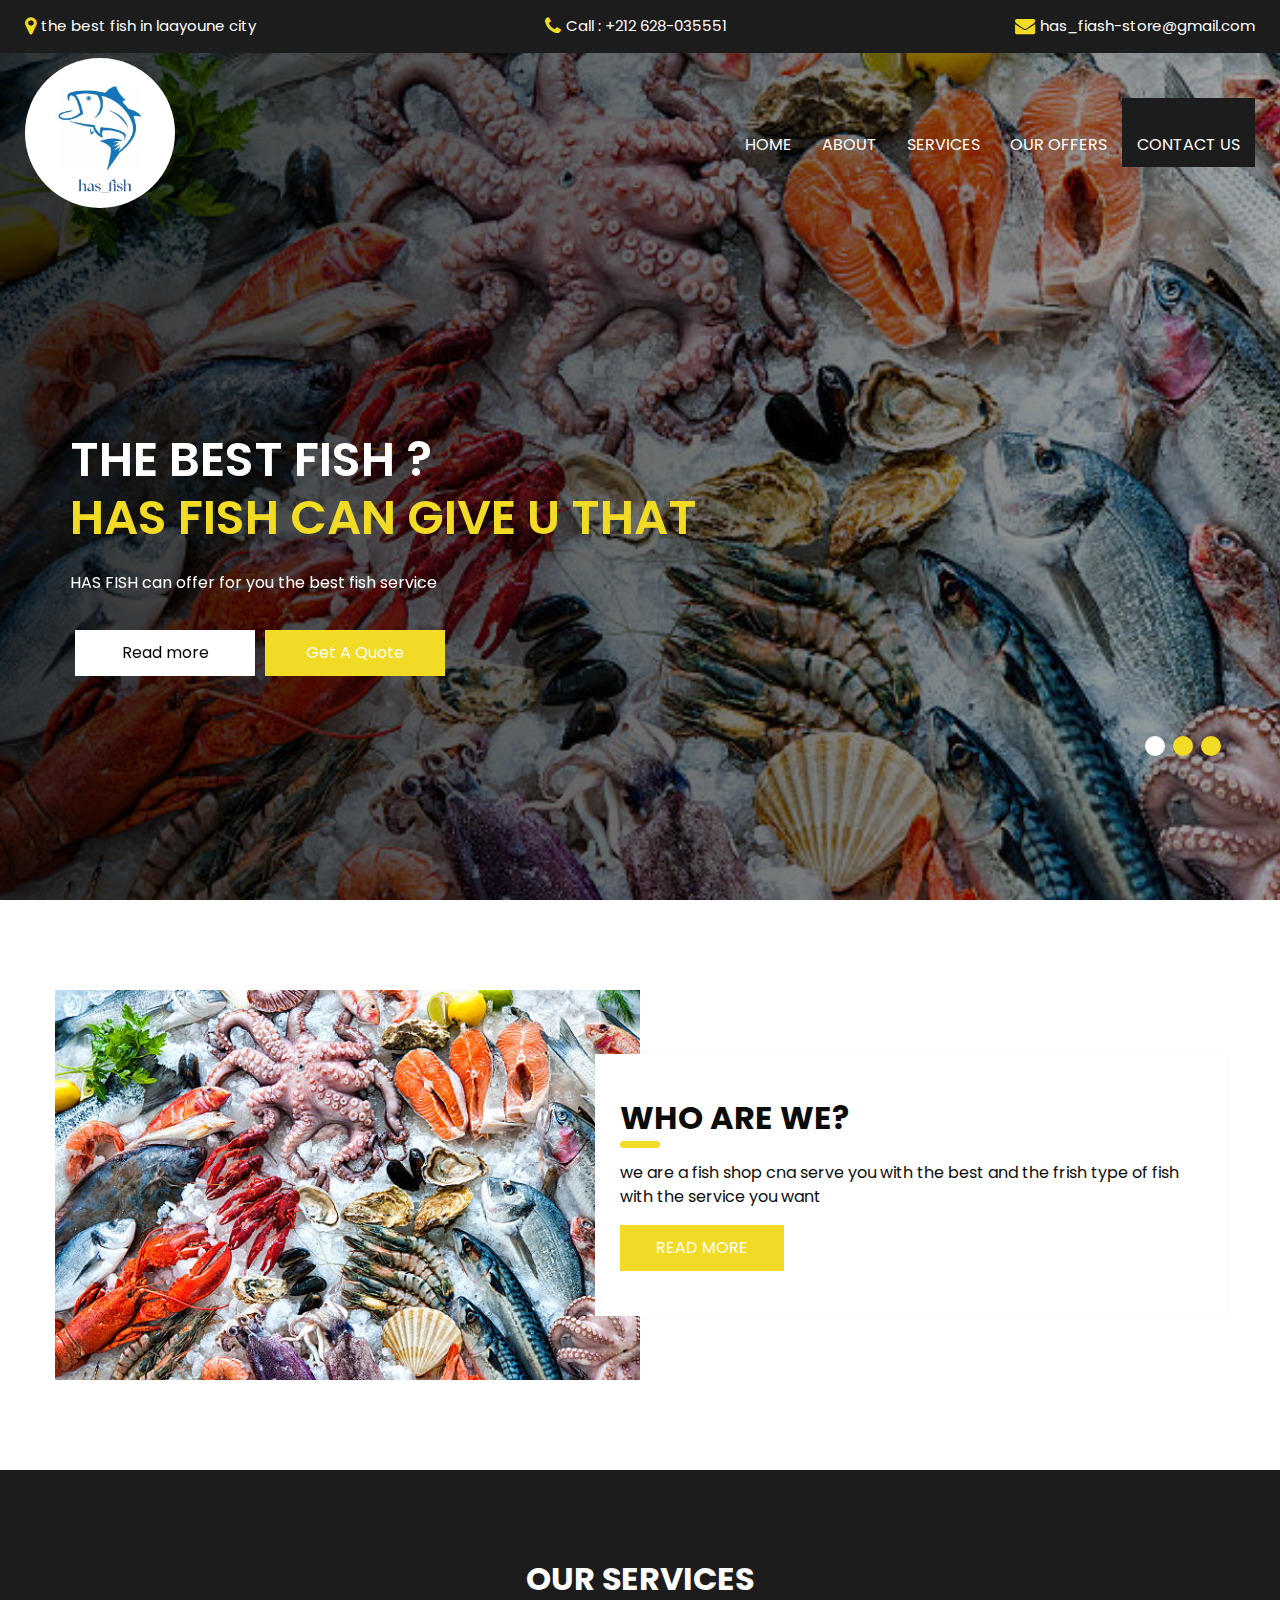
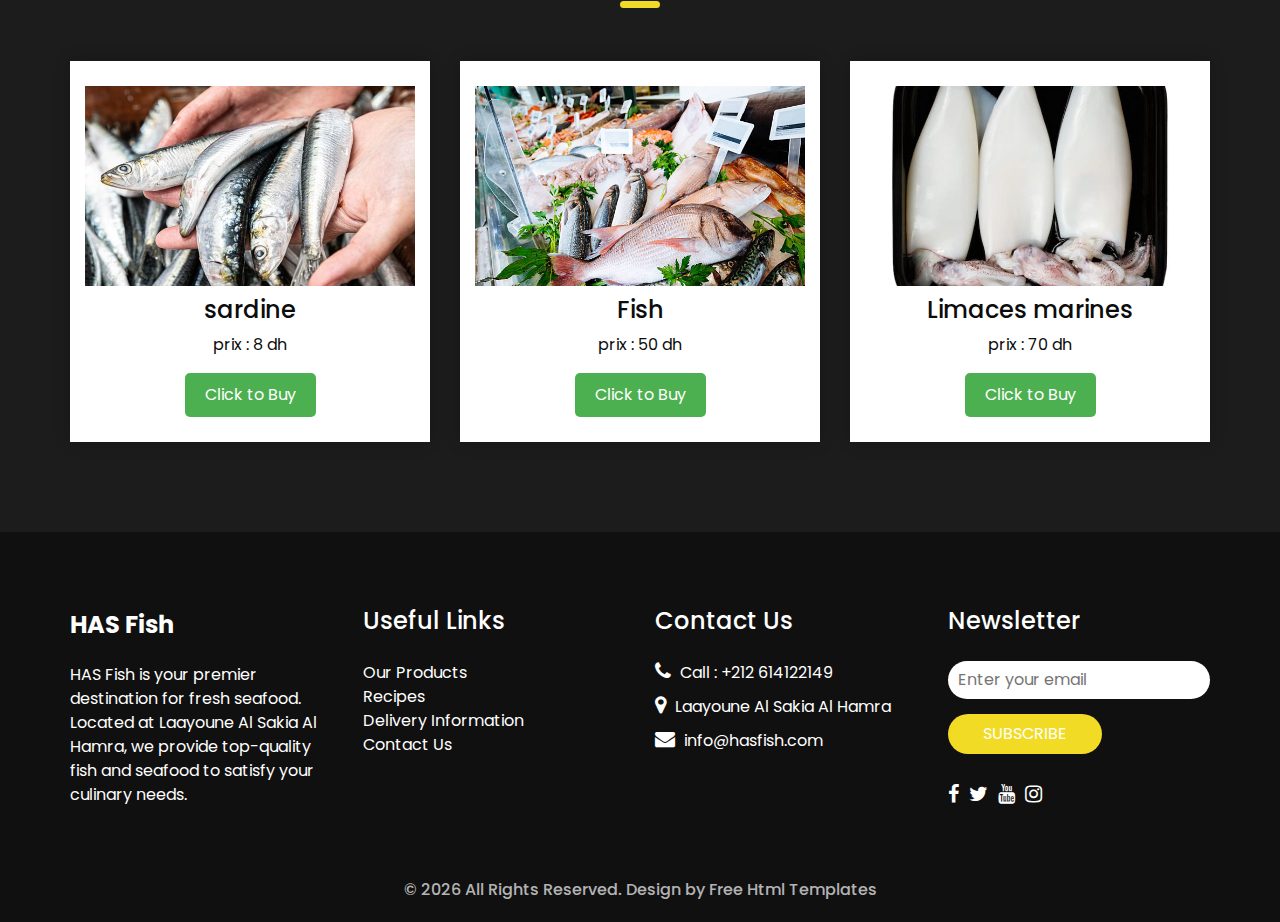
<file: index.html>
<!DOCTYPE html>
<html>

<head>
  <!-- Basic -->
  <meta charset="utf-8" />
  <meta http-equiv="X-UA-Compatible" content="IE=edge" />
  <!-- Mobile Metas -->
  <meta name="viewport" content="width=device-width, initial-scale=1, shrink-to-fit=no" />
  <!-- Site Metas -->
  <meta name="keywords" content="" />
  <meta name="description" content="" />
  <meta name="author" content="" />
  <link rel="shortcut icon" href="images/favicon.png" type="image/x-icon">

  <title>Guarder</title>

  <!-- bootstrap core css -->
  <link rel="stylesheet" type="text/css" href="css/bootstrap.css" />

  <!-- fonts style -->
  <link href="https://fonts.googleapis.com/css?family=Open+Sans:400,700|Poppins:400,600,700&display=swap" rel="stylesheet" />

  <!-- Custom styles for this template -->
  <link href="css/style.css" rel="stylesheet" />
  <style>
    /* Style for the circular logo */
    
    #container1 img {
      max-width: 100%; /* Set the maximum width to ensure it fits within the container */
      max-height: 100%; /* Set the maximum height to ensure it fits within the container */
    }

    #container1 .product {
      text-align: center;
      width: 100%;
      height: 100%;
    }

    #container1 .description {
      margin-top: 10px;
    }

    #container1 button {
      background-color: #4CAF50;
      color: white;
      padding: 10px 20px;
      border: none;
      border-radius: 5px;
      cursor: pointer;
    }

    .logo {
      display: inline-block;
      width: 150px; /* Adjust size as needed */
      height: 150px; /* Adjust size as needed */
      border-radius: 50%;
      overflow: hidden;
    }

    /* Style for the image within the circular logo */
    .logo img {
      width: 100%;
      height: 100%;
      object-fit: cover;
    }

    /* Style for the images in the service section */
    .service_section .box img {
      width: 100%;
      height: 200px; /* Fixed height for the images */
      object-fit: cover; /* Ensures the image covers the area without stretching */
    }
  </style>
  <!-- responsive style -->
  <link href="css/responsive.css" rel="stylesheet" />
</head>

<body>
  <div class="hero_area">
    <!-- header section strats -->
    <div class="hero_bg_box">
      <div class="img-box">
        <img src="images/FISH.jpg" alt="">
      </div>
    </div>

    <header class="header_section">
      <div class="header_top">
        <div class="container-fluid">
          <div class="contact_link-container">
            <a href="" class="contact_link1">
              <i class="fa fa-map-marker" aria-hidden="true"></i>
              <span>
                the best fish in laayoune city
              </span>
            </a>
            <a href="" class="contact_link2">
              <i class="fa fa-phone" aria-hidden="true"></i>
              <span>
                Call : +212 628-035551
              </span>
            </a>
            <a href="" class="contact_link3">
              <i class="fa fa-envelope" aria-hidden="true"></i>
              <span>
                has_fiash-store@gmail.com
              </span>
            </a>
          </div>
        </div>
      </div>
      <div class="header_bottom">
        <div class="container-fluid">
          <nav class="navbar navbar-expand-lg custom_nav-container">
            <a class="navbar-brand" href="index.html">
              <span class="logo">
                <!-- Replace 'logo.png' with your logo image -->
                <img src="images/logo1.jpg" alt="Logo">
              </span>
            </a>
            <button class="navbar-toggler" type="button" data-toggle="collapse" data-target="#navbarSupportedContent" aria-controls="navbarSupportedContent" aria-expanded="false" aria-label="Toggle navigation">
              <span class=""></span>
            </button>

            <div class="collapse navbar-collapse ml-auto" id="navbarSupportedContent">
              <ul class="navbar-nav  ">
                <li class="nav-item ">
                  <a class="nav-link" href="index.html">Home <span class="sr-only">(current)</span></a>
                </li>
                <li class="nav-item">
                  <a class="nav-link" href="about.html"> About</a>
                </li>
                <li class="nav-item">
                  <a class="nav-link" href="service.html"> Services </a>
                </li>
                <li class="nav-item">
                  <a class="nav-link" href="guard.html"> our offers </a>
                </li>
                <li class="nav-item active">
                  <a class="nav-link" href="contact.html">Contact us</a>
                </li>
              </ul>
            </div>
          </nav>
        </div>
      </div>
    </header>
    <!-- end header section -->
    <!-- slider section -->
    <section class=" slider_section ">
      <div id="carouselExampleIndicators" class="carousel slide" data-ride="carousel">
        <div class="carousel-inner">
          <div class="carousel-item active">
            <div class="container">
              <div class="row">
                <div class="col-md-7">
                  <div class="detail-box">
                    <h1>
                     the best fish ? <br>
                      <span>
                       HAS FISH CAN GIVE U THAT 
                      </span>
                    </h1>
                    <p>
                      HAS FISH can offer for you the best fish service
                    </p>
                    <div class="btn-box">
                      <a href="" class="btn-1"> Read more </a>
                      <a href="" class="btn-2">Get A Quote</a>
                    </div>
                  </div>
                </div>
              </div>
            </div>
          </div>
          <div class="carousel-item ">
            <div class="container">
              <div class="row">
                <div class="col-md-7">
                  <div class="detail-box">
                    <h1>
                      why  <br>
                      <span>
                        has fish?
                      </span>
                    </h1>
                    <p>
                           the only fish shop can serve you with so many Services
                    </p>
                    <div class="btn-box">
                      <a href="" class="btn-1"> Read more </a>
                      <a href="" class="btn-2">Get A Quote</a>
                    </div>
                  </div>
                </div>
              </div>
            </div>
          </div>
          <div class="carousel-item ">
            <div class="container">
              <div class="row">
                <div class="col-md-7">
                  <div class="detail-box">
                    <h1>
                     HAS FISH <br>
                      <span>
                       THE BEST FISH SHOP IN laayoune
                      </span>
                    </h1>
                    <p>
                      Your Satisfaction Our first goal
                    <div class="btn-box">
                      <a href="" class="btn-1"> Read more </a>
                      <a href="" class="btn-2">Get A Quote</a>
                    </div>
                  </div>
                </div>
              </div>
            </div>
          </div>
        </div>
        <div class="container idicator_container">
          <ol class="carousel-indicators">
            <li data-target="#carouselExampleIndicators" data-slide-to="0" class="active"></li>
            <li data-target="#carouselExampleIndicators" data-slide-to="1"></li>
            <li data-target="#carouselExampleIndicators" data-slide-to="2"></li>
          </ol>
        </div>
      </div>
    </section>
    <!-- end slider section -->
  </div>

  <!-- about section -->

  <section class="about_section layout_padding">
    <div class="container">
      <div class="row">
        <div class="col-md-6 px-0">
          <div class="img_container">
            <div class="img-box">
              <img src="images/FISH.jpg" alt="" />
            </div>
          </div>
        </div>
        <div class="col-md-6 px-0">
          <div class="detail-box">
            <div class="heading_container ">
              <h2>
                Who Are We?
              </h2>
            </div>
            <p>
              we are a fish shop cna serve you with the best and the frish type of fish with the service you want 
            </p>
            <div class="btn-box">
              <a href="">
                Read More
              </a>
            </div>
          </div>
        </div>
      </div>
    </div>
  </section>

  <!-- end about section -->

  <!-- service section -->

  <section id="container1" class="service_section layout_padding">
    <div class="container">
      <div class="heading_container heading_center">
        <h2>
          Our Services
        </h2>
      </div>
      <div class="row">
        <div class="col-md-4">
          <div class="box ">
            <img src="images/srd.jpg" alt="">
            <h4 class="description">
              sardine 
            </h4>
            <p>prix : 8 dh  </p>
            <button onclick="window.location.href='https://hasfish.carrd.co/';">Click to Buy</button>
          </div>
        </div>
        <div class="col-md-4">
          <div class="box ">
            <img src="images/fish chrgho.jpg" alt="">
            <h4 class="description">
             Fish 
            </h4>
            <p>prix : 50 dh  </p>
            <button onclick="window.location.href='https://hasfishnormal.carrd.co/';">Click to Buy</button>
          </div>
        </div>
        <div class="col-md-4">
          <div class="box ">
            <img src="images/calamari.jpg" alt="">
            <h4 class="description">
              Limaces marines
            </h4>
            <p>prix : 70 dh  </p>
            <button onclick="window.location.href='https://squidhqs.carrd.co/';">Click to Buy</button>
          </div>
        </div>
      </div>
    </div>
  </section>


  <!-- end service section -->


  <!-- client section -->
  <!-- <section class="client_section layout_padding">
    <div class="container">
      <div class="heading_container heading_center">
        <h2>
          What Our Clients Say
        </h2>
      </div>
      <div id="carouselExample2Indicators" class="carousel slide" data-ride="carousel">
        <div class="carousel-inner">
          <div class="carousel-item active">
            <div class="row layout_padding2">
              <div class="col-md-6">
                <div class="client_box">
                  <div class="client_id-box">
                    <div class="client_img-box">
                      <img src="images/pavan-gupta-_HXYrXoJzq8-unsplash.jpg" alt="">
                    </div>
                    <h4>
                      pavan gupta
                    </h4>
                  </div>
                  <div class="client_detail">
                    <p>
                      Great service, fresh fish, and friendly staff. Will definitely return!
                    </p>
                    <p class="custom_quote">
                      <i class="fa fa-quote-left" aria-hidden="true"></i>
                    </p>
                  </div>
                </div>
              </div>
              <div class="col-md-6">
                <div class="client_box">
                  <div class="client_id-box">
                    <div class="client_img-box">
                      <img src="images/edgar-castrejon-1SPu0KT-Ejg-unsplash.jpg" alt="">
                    </div>
                    <h4>
                      Edgar Castrejon
                    </h4>
                  </div>
                  <div class="client_detail">
                    <p>
                      The best fish shop in town. Quality is top-notch and the variety is amazing.
                    </p>
                    <p class="custom_quote">
                      <i class="fa fa-quote-left" aria-hidden="true"></i>
                    </p>
                  </div>
                </div>
              </div>
            </div>
          </div>
          <div class="carousel-item">
            <div class="row layout_padding2">
              <div class="col-md-6">
                <div class="client_box">
                  <div class="client_id-box">
                    <div class="client_img-box">
                      <img src="images/kevin-mccutcheon-2TLREZi7BUg-unsplash.jpg" alt="">
                    </div>
                    <h4>
                      Kevin McCutcheon
                    </h4>
                  </div>
                  <div class="client_detail">
                    <p>
                      Fantastic service and the fish is always fresh. Highly recommended!
                    </p>
                    <p class="custom_quote">
                      <i class="fa fa-quote-left" aria-hidden="true"></i>
                    </p>
                  </div>
                </div>
              </div>
              <div class="col-md-6">
                <div class="client_box">
                  <div class="client_id-box">
                    <div class="client_img-box">
                      <img src="images/alexander-andrews-fsH1KjbdjE8-unsplash.jpg" alt="">
                    </div>
                    <h4>
                      Alexander Andrews
                    </h4>
                  </div>
                  <div class="client_detail">
                    <p>
                      Best fish I've ever had! The staff is very knowledgeable and helpful.
                    </p>
                    <p class="custom_quote">
                      <i class="fa fa-quote-left" aria-hidden="true"></i>
                    </p>
                  </div>
                </div>
              </div>
            </div>
          </div>
        </div>
        <div class="container">
          <ol class="carousel-indicators">
            <li data-target="#carouselExample2Indicators" data-slide-to="0" class="active"></li>
            <li data-target="#carouselExample2Indicators" data-slide-to="1"></li>
          </ol>
        </div>
      </div>
    </div>
  </section> -->

  <!-- end client section -->

  <!-- info section -->
  <section class="info_section ">
    <div class="container">
      <div class="row">
        <div class="col-md-3">
          <div class="info_logo">
            <a class="navbar-brand" href="index.html">
              <span>
                HAS Fish
              </span>
            </a>
            <p>
              HAS Fish is your premier destination for fresh seafood. Located at Laayoune Al Sakia Al Hamra, we provide top-quality fish and seafood to satisfy your culinary needs.
            </p>
          </div>
        </div>
        <div class="col-md-3">
          <div class="info_links">
            <h5>
              Useful Links
            </h5>
            <ul>
              <li>
                <a href="#">
                  Our Products
                </a>
              </li>
              <li>
                <a href="#">
                  Recipes
                </a>
              </li>
              <li>
                <a href="#">
                  Delivery Information
                </a>
              </li>
              <li>
                <a href="#">
                  Contact Us
                </a>
              </li>
            </ul>
          </div>
        </div>
        <div class="col-md-3">
          <div class="info_info">
            <h5>
              Contact Us
            </h5>
          </div>
          <div class="info_contact">
            <a href="tel:+212614122149" class="">
              <i class="fa fa-phone" aria-hidden="true"></i>
              <span>
                Call : +212 614122149
              </span>
            </a>
            <a href="#" class="">
              <i class="fa fa-map-marker" aria-hidden="true"></i>
              <span>
                Laayoune Al Sakia Al Hamra
              </span>
            </a>
            <a href="#" class="">
              <i class="fa fa-envelope" aria-hidden="true"></i>
              <span>
                info@hasfish.com
              </span>
            </a>
          </div>
        </div>
        <div class="col-md-3">
          <div class="info_form ">
            <h5>
              Newsletter
            </h5>
            <form action="#">
              <input type="email" placeholder="Enter your email">
              <button>
                Subscribe
              </button>
            </form>
            <div class="social_box">
              <a href="#">
                <i class="fa fa-facebook" aria-hidden="true"></i>
              </a>
              <a href="#">
                <i class="fa fa-twitter" aria-hidden="true"></i>
              </a>
              <a href="#">
                <i class="fa fa-youtube" aria-hidden="true"></i>
              </a>
              <a href="#">
                <i class="fa fa-instagram" aria-hidden="true"></i>
              </a>
            </div>
          </div>
        </div>
      </div>
    </div>
  </section>


  <!-- end info_section -->

  <!-- footer section -->
  <footer class="container-fluid footer_section">
    <p>
      &copy; <span id="currentYear"></span> All Rights Reserved. Design by
      <a href="https://html.design/">Free Html Templates</a>
    </p>
  </footer>
  <!-- footer section -->

  <script src="js/jquery-3.4.1.min.js"></script>
  <script src="js/bootstrap.js"></script>
  <script src="js/custom.js"></script>

  <script>
    function openNav() {
      document.getElementById("myNav").style.width = "100%";
    }

    function closeNav() {
      document.getElementById("myNav").style.width = "0%";
    }
  </script>
</body>

</html>
</file>
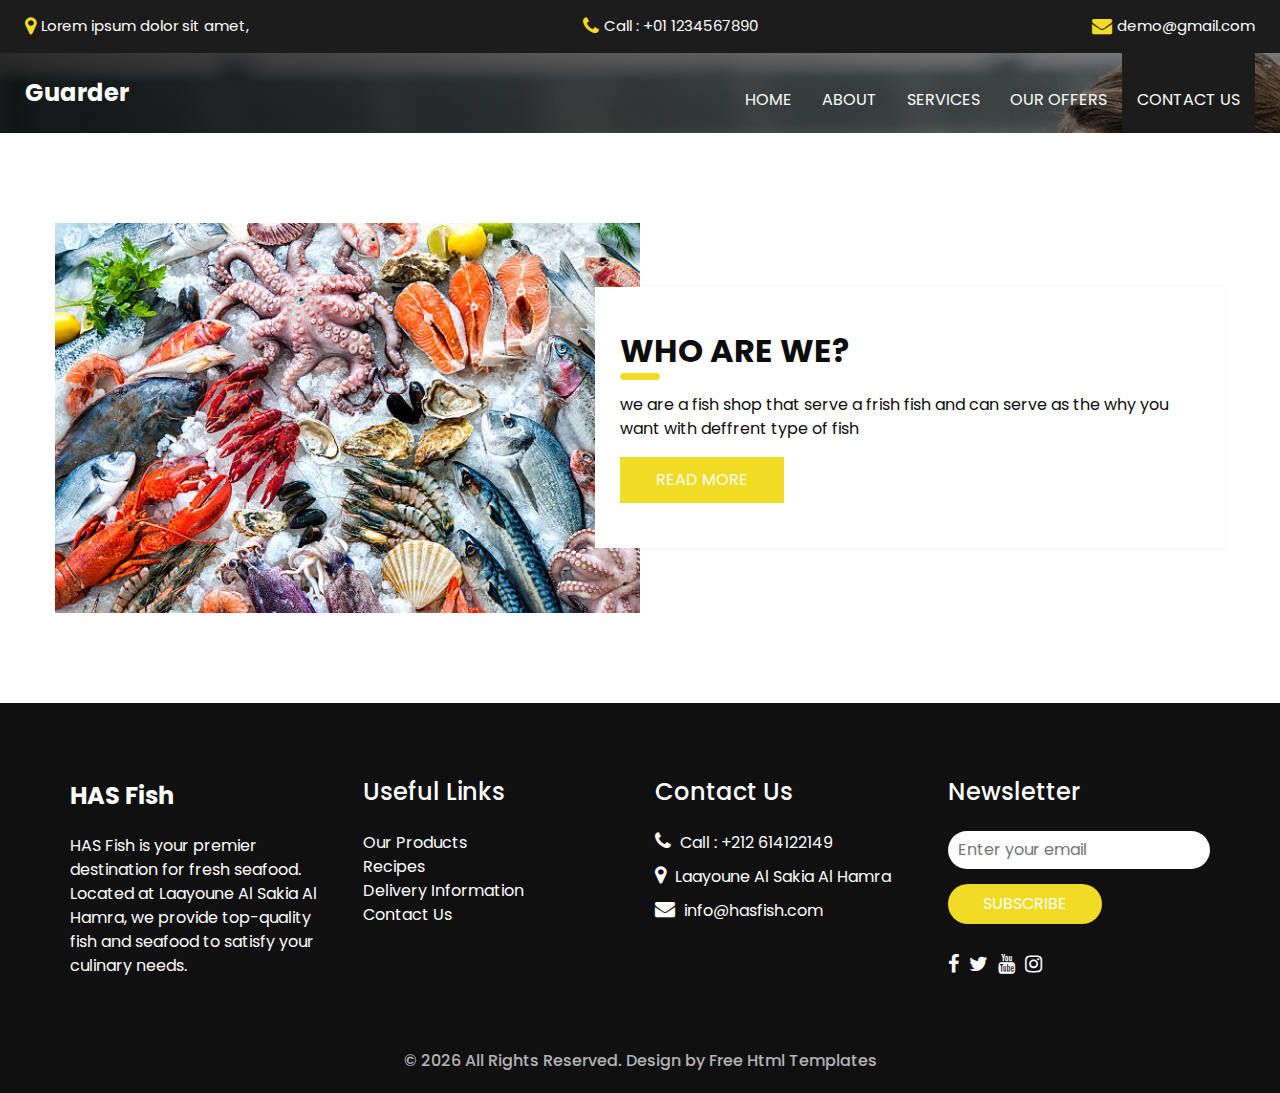
<file: about.html>
<!DOCTYPE html>
<html>

<head>
  <!-- Basic -->
  <meta charset="utf-8" />
  <meta http-equiv="X-UA-Compatible" content="IE=edge" />
  <!-- Mobile Metas -->
  <meta name="viewport" content="width=device-width, initial-scale=1, shrink-to-fit=no" />
  <!-- Site Metas -->
  <meta name="keywords" content="" />
  <meta name="description" content="" />
  <meta name="author" content="" />
  <link rel="shortcut icon" href="images/favicon.png" type="image/x-icon">

  <title>Guarder</title>

  <!-- bootstrap core css -->
  <link rel="stylesheet" type="text/css" href="css/bootstrap.css" />

  <!-- fonts style -->
  <link href="https://fonts.googleapis.com/css?family=Open+Sans:400,700|Poppins:400,600,700&display=swap" rel="stylesheet" />

  <!-- Custom styles for this template -->
  <link href="css/style.css" rel="stylesheet" />
  <!-- responsive style -->
  <link href="css/responsive.css" rel="stylesheet" />
</head>

<body class="sub_page">
  <div class="hero_area">
    <!-- header section strats -->
    <div class="hero_bg_box">
      <div class="img-box">
        <img src="images/hero-bg.jpg" alt="">
      </div>
    </div>

    <header class="header_section">
      <div class="header_top">
        <div class="container-fluid">
          <div class="contact_link-container">
            <a href="" class="contact_link1">
              <i class="fa fa-map-marker" aria-hidden="true"></i>
              <span>
                Lorem ipsum dolor sit amet,
              </span>
            </a>
            <a href="" class="contact_link2">
              <i class="fa fa-phone" aria-hidden="true"></i>
              <span>
                Call : +01 1234567890
              </span>
            </a>
            <a href="" class="contact_link3">
              <i class="fa fa-envelope" aria-hidden="true"></i>
              <span>
                demo@gmail.com
              </span>
            </a>
          </div>
        </div>
      </div>
      <div class="header_bottom">
        <div class="container-fluid">
          <nav class="navbar navbar-expand-lg custom_nav-container">
            <a class="navbar-brand" href="index.html">
              <span>
                Guarder
              </span>
            </a>
            <button class="navbar-toggler" type="button" data-toggle="collapse" data-target="#navbarSupportedContent" aria-controls="navbarSupportedContent" aria-expanded="false" aria-label="Toggle navigation">
              <span class=""></span>
            </button>

            <div class="collapse navbar-collapse ml-auto" id="navbarSupportedContent">
              <ul class="navbar-nav  ">
                <li class="nav-item ">
                  <a class="nav-link" href="index.html">Home <span class="sr-only">(current)</span></a>
                </li>
                <li class="nav-item">
                  <a class="nav-link" href="about.html"> About</a>
                </li>
                <li class="nav-item">
                  <a class="nav-link" href="service.html"> Services </a>
                </li>
                <li class="nav-item">
                  <a class="nav-link" href="guard.html"> our offers </a>
                </li>
                <li class="nav-item active">
                  <a class="nav-link" href="contact.html">Contact us</a>
                </li>
              </ul>
            </div>
          </nav>
        </div>
      </div>
    </header>
    <!-- end header section -->
  </div>

  <!-- about section -->

  <section class="about_section layout_padding">
    <div class="container">
      <div class="row">
        <div class="col-md-6 px-0">
          <div class="img_container">
            <div class="img-box">
              <img src="images/FISH.jpg" alt="" />
            </div>
          </div>
        </div>
        <div class="col-md-6 px-0">
          <div class="detail-box">
            <div class="heading_container ">
              <h2>
                Who Are We?
              </h2>
            </div>
            <p>
           we are a fish shop that serve a frish fish and can serve as the why you  want with deffrent type of fish 
            </p>
            <div class="btn-box">
              <a href="">
                Read More
              </a>
            </div>
          </div>
        </div>
      </div>
    </div>
  </section>

  <!-- end about section -->

  <!-- info section -->
  <section class="info_section ">
    <div class="container">
      <div class="row">
        <div class="col-md-3">
          <div class="info_logo">
            <a class="navbar-brand" href="index.html">
              <span>
                HAS Fish
              </span>
            </a>
            <p>
              HAS Fish is your premier destination for fresh seafood. Located at Laayoune Al Sakia Al Hamra, we provide top-quality fish and seafood to satisfy your culinary needs.
            </p>
          </div>
        </div>
        <div class="col-md-3">
          <div class="info_links">
            <h5>
              Useful Links
            </h5>
            <ul>
              <li>
                <a href="#">
                  Our Products
                </a>
              </li>
              <li>
                <a href="#">
                  Recipes
                </a>
              </li>
              <li>
                <a href="#">
                  Delivery Information
                </a>
              </li>
              <li>
                <a href="#">
                  Contact Us
                </a>
              </li>
            </ul>
          </div>
        </div>
        <div class="col-md-3">
          <div class="info_info">
            <h5>
              Contact Us
            </h5>
          </div>
          <div class="info_contact">
            <a href="tel:+212614122149" class="">
              <i class="fa fa-phone" aria-hidden="true"></i>
              <span>
                Call : +212 614122149
              </span>
            </a>
            <a href="#" class="">
              <i class="fa fa-map-marker" aria-hidden="true"></i>
              <span>
                Laayoune Al Sakia Al Hamra
              </span>
            </a>
            <a href="#" class="">
              <i class="fa fa-envelope" aria-hidden="true"></i>
              <span>
                info@hasfish.com
              </span>
            </a>
          </div>
        </div>
        <div class="col-md-3">
          <div class="info_form ">
            <h5>
              Newsletter
            </h5>
            <form action="#">
              <input type="email" placeholder="Enter your email">
              <button>
                Subscribe
              </button>
            </form>
            <div class="social_box">
              <a href="#">
                <i class="fa fa-facebook" aria-hidden="true"></i>
              </a>
              <a href="#">
                <i class="fa fa-twitter" aria-hidden="true"></i>
              </a>
              <a href="#">
                <i class="fa fa-youtube" aria-hidden="true"></i>
              </a>
              <a href="#">
                <i class="fa fa-instagram" aria-hidden="true"></i>
              </a>
            </div>
          </div>
        </div>
      </div>
    </div>
  </section>


  <!-- end info_section -->




  <!-- footer section -->
  <footer class="container-fluid footer_section">
    <p>
      &copy; <span id="currentYear"></span> All Rights Reserved. Design by
      <a href="https://html.design/">Free Html Templates</a>
    </p>
  </footer>
  <!-- footer section -->

  <script src="js/jquery-3.4.1.min.js"></script>
  <script src="js/bootstrap.js"></script>
  <script src="js/custom.js"></script>
</body>

</html>
</file>
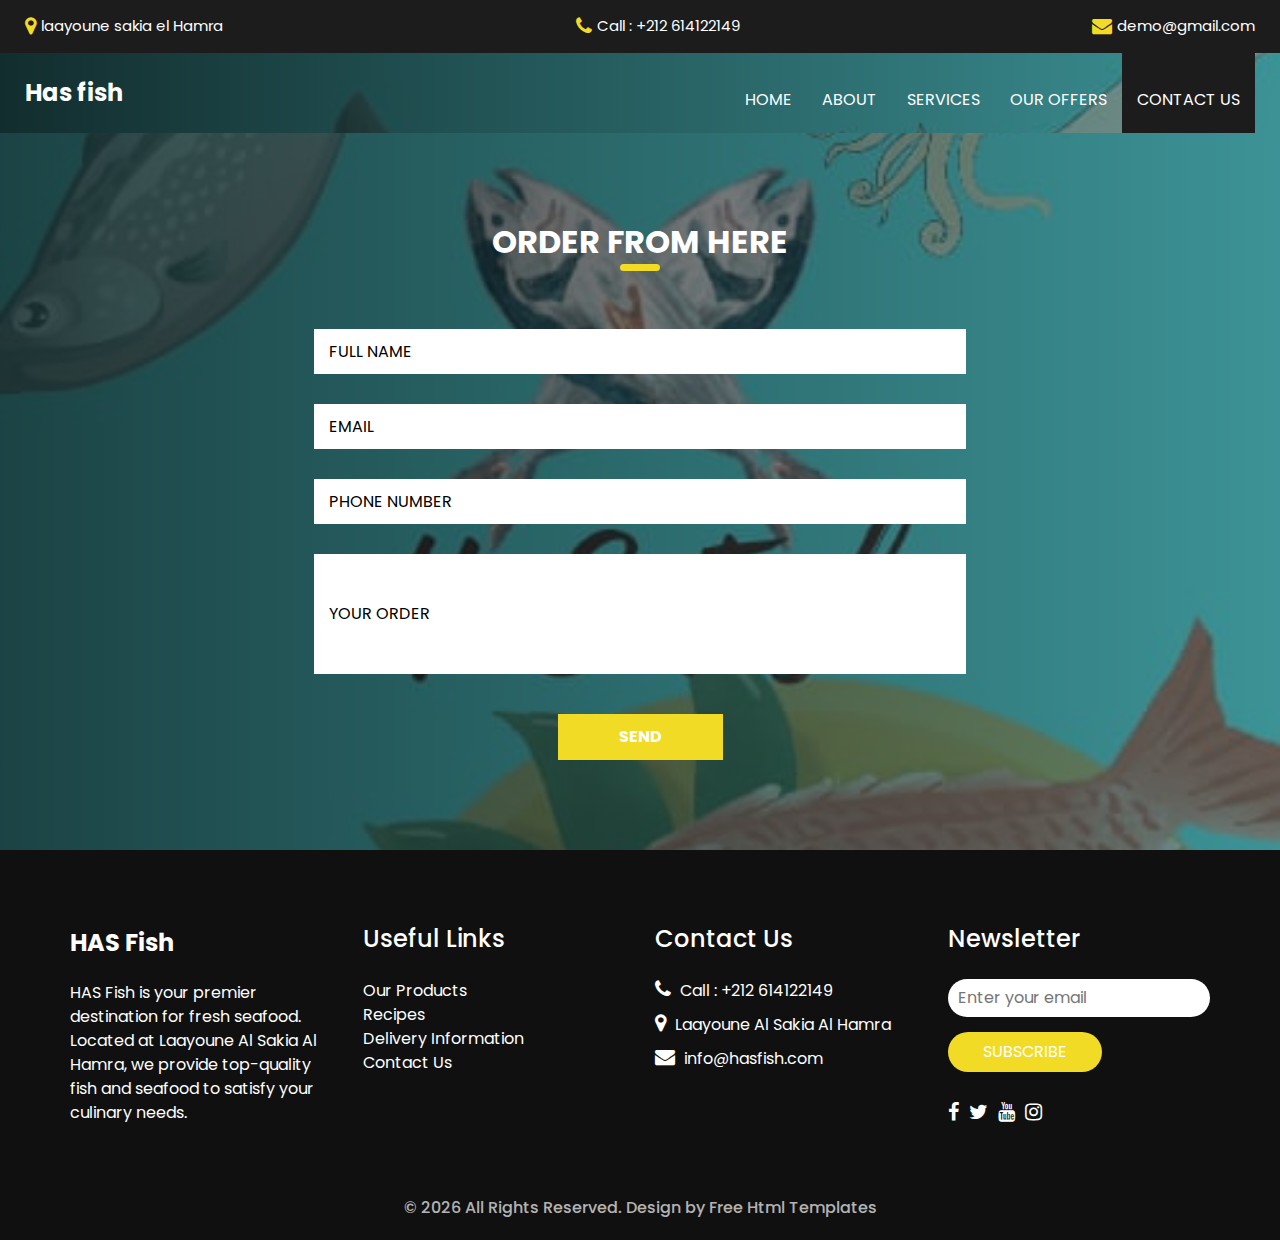
<file: contact.html>
<!DOCTYPE html>
<html>

<head>
  <!-- Basic -->
  <meta charset="utf-8" />
  <meta http-equiv="X-UA-Compatible" content="IE=edge" />
  <!-- Mobile Metas -->
  <meta name="viewport" content="width=device-width, initial-scale=1, shrink-to-fit=no" />
  <!-- Site Metas -->
  <meta name="keywords" content="" />
  <meta name="description" content="" />
  <meta name="author" content="" />
  <link rel="shortcut icon" href="images/favicon.png" type="image/x-icon">

  <title>Guarder</title>

  <!-- bootstrap core css -->
  <link rel="stylesheet" type="text/css" href="css/bootstrap.css" />

  <!-- fonts style -->
  <link href="https://fonts.googleapis.com/css?family=Open+Sans:400,700|Poppins:400,600,700&display=swap" rel="stylesheet" />

  <!-- Custom styles for this template -->
  <link href="css/style.css" rel="stylesheet" />
  <!-- responsive style -->
  <link href="css/responsive.css" rel="stylesheet" />
</head>

<body class="sub_page">
  <div class="hero_area">
    <!-- header section strats -->
    <div class="hero_bg_box">
      <div class="img-box">
        <img src="images/hasfish1.jpg" alt="">
      </div>
    </div>

    <header class="header_section">
      <div class="header_top">
        <div class="container-fluid">
          <div class="contact_link-container">
            <a href="" class="contact_link1">
              <i class="fa fa-map-marker" aria-hidden="true"></i>
              <span>
                laayoune sakia el Hamra
              </span>
            </a>
            <a href="" class="contact_link2">
              <i class="fa fa-phone" aria-hidden="true"></i>
              <span>
                Call : +212 614122149
              </span>
            </a>
            <a href="" class="contact_link3">
              <i class="fa fa-envelope" aria-hidden="true"></i>
              <span>
                demo@gmail.com
              </span>
            </a>
          </div>
        </div>
      </div>
      <div class="header_bottom">
        <div class="container-fluid">
          <nav class="navbar navbar-expand-lg custom_nav-container">
            <a class="navbar-brand" href="index.html">
              <span>
              Has fish 
              </span>
            </a>
            <button class="navbar-toggler" type="button" data-toggle="collapse" data-target="#navbarSupportedContent" aria-controls="navbarSupportedContent" aria-expanded="false" aria-label="Toggle navigation">
              <span class=""></span>
            </button>

            <div class="collapse navbar-collapse ml-auto" id="navbarSupportedContent">
              <ul class="navbar-nav  ">
                <li class="nav-item ">
                  <a class="nav-link" href="index.html">Home <span class="sr-only">(current)</span></a>
                </li>
                <li class="nav-item">
                  <a class="nav-link" href="about.html"> About</a>
                </li>
                <li class="nav-item">
                  <a class="nav-link" href="service.html"> Services </a>
                </li>
                <li class="nav-item">
                  <a class="nav-link" href="guard.html"> our offers </a>
                </li>
                <li class="nav-item active">
                  <a class="nav-link" href="contact.html">Contact us</a>
                </li>
              </ul>
            </div>
          </nav>
        </div>
      </div>
    </header>
    <!-- end header section -->
  </div>

  <!-- contact section -->

  <section class="contact_section layout_padding">
    <div class="contact_bg_box">
      <div class="img-box">
        <img src="images/hasfish1.jpg" alt="">
      </div>
    </div>
    <div class="container">
      <div class="heading_container heading_center">
        <h2>
          order from here
        </h2>
      </div>
      <div class="">
        <div class="row">
          <div class="col-md-7 mx-auto">
            <form action="#">
              <div class="contact_form-container">
                <div>
                  <div>
                    <input type="text" placeholder="Full Name" />
                  </div>
                  <div>
                    <input type="email" placeholder="Email " />
                  </div>
                  <div>
                    <input type="text" placeholder="Phone Number" />
                  </div>
                  <div class="">
                    <input type="text" placeholder="your order" class="message_input" />
                  </div>
                  <div class="btn-box ">
                    <button type="submit">
                      Send
                    </button>
                  </div>
                </div>
              </div>
            </form>
          </div>
        </div>
      </div>
    </div>
  </section>

  <!-- end contact section -->

  <!-- info section -->
  <section class="info_section ">
    <div class="container">
      <div class="row">
        <div class="col-md-3">
          <div class="info_logo">
            <a class="navbar-brand" href="index.html">
              <span>
                HAS Fish
              </span>
            </a>
            <p>
              HAS Fish is your premier destination for fresh seafood. Located at Laayoune Al Sakia Al Hamra, we provide top-quality fish and seafood to satisfy your culinary needs.
            </p>
          </div>
        </div>
        <div class="col-md-3">
          <div class="info_links">
            <h5>
              Useful Links
            </h5>
            <ul>
              <li>
                <a href="#">
                  Our Products
                </a>
              </li>
              <li>
                <a href="#">
                  Recipes
                </a>
              </li>
              <li>
                <a href="#">
                  Delivery Information
                </a>
              </li>
              <li>
                <a href="#">
                  Contact Us
                </a>
              </li>
            </ul>
          </div>
        </div>
        <div class="col-md-3">
          <div class="info_info">
            <h5>
              Contact Us
            </h5>
          </div>
          <div class="info_contact">
            <a href="tel:+212614122149" class="">
              <i class="fa fa-phone" aria-hidden="true"></i>
              <span>
                Call : +212 614122149
              </span>
            </a>
            <a href="#" class="">
              <i class="fa fa-map-marker" aria-hidden="true"></i>
              <span>
                Laayoune Al Sakia Al Hamra
              </span>
            </a>
            <a href="#" class="">
              <i class="fa fa-envelope" aria-hidden="true"></i>
              <span>
                info@hasfish.com
              </span>
            </a>
          </div>
        </div>
        <div class="col-md-3">
          <div class="info_form ">
            <h5>
              Newsletter
            </h5>
            <form action="#">
              <input type="email" placeholder="Enter your email">
              <button>
                Subscribe
              </button>
            </form>
            <div class="social_box">
              <a href="#">
                <i class="fa fa-facebook" aria-hidden="true"></i>
              </a>
              <a href="#">
                <i class="fa fa-twitter" aria-hidden="true"></i>
              </a>
              <a href="#">
                <i class="fa fa-youtube" aria-hidden="true"></i>
              </a>
              <a href="#">
                <i class="fa fa-instagram" aria-hidden="true"></i>
              </a>
            </div>
          </div>
        </div>
      </div>
    </div>
  </section>


  <!-- end info_section -->




  <!-- footer section -->
  <footer class="container-fluid footer_section">
    <p>
      &copy; <span id="currentYear"></span> All Rights Reserved. Design by
      <a href="https://html.design/">Free Html Templates</a>
    </p>
  </footer>
  <!-- footer section -->

  <script src="js/jquery-3.4.1.min.js"></script>
  <script src="js/bootstrap.js"></script>
  <script src="js/custom.js"></script>
</body>

</html>
</file>
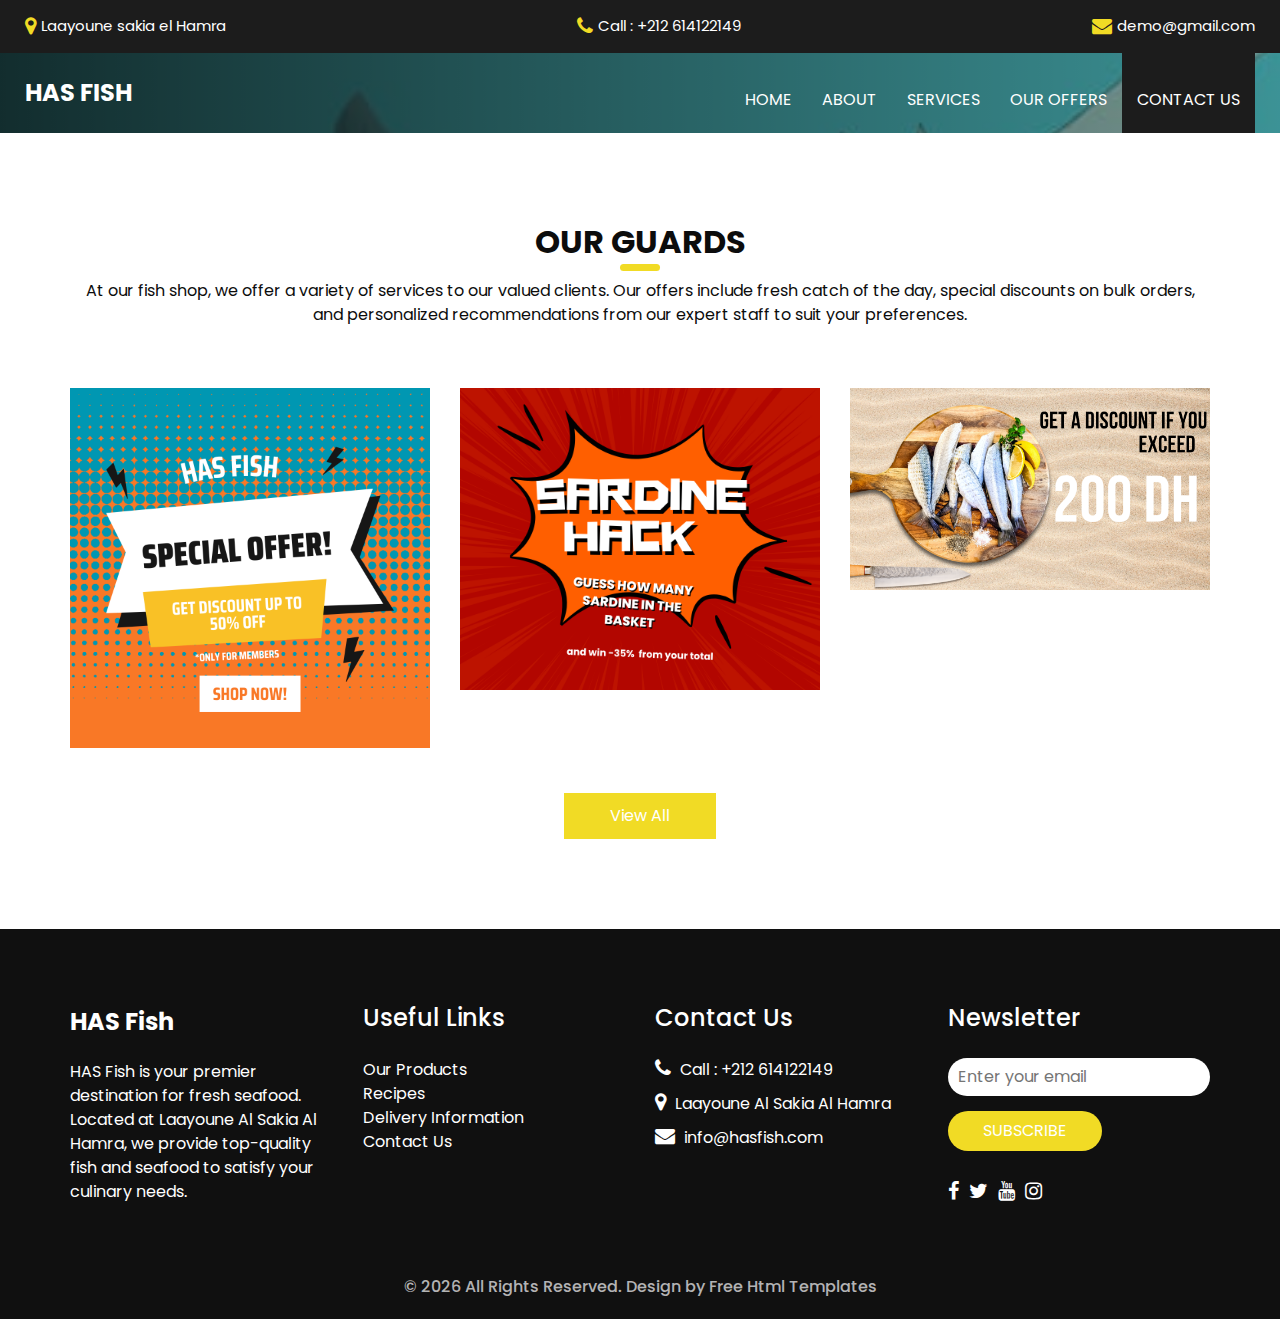
<file: guard.html>
<!DOCTYPE html>
<html>

<head>
  <!-- Basic -->
  <meta charset="utf-8" />
  <meta http-equiv="X-UA-Compatible" content="IE=edge" />
  <!-- Mobile Metas -->
  <meta name="viewport" content="width=device-width, initial-scale=1, shrink-to-fit=no" />
  <!-- Site Metas -->
  <meta name="keywords" content="" />
  <meta name="description" content="" />
  <meta name="author" content="" />
  <link rel="shortcut icon" href="images/favicon.png" type="image/x-icon">

  <title>Guarder</title>

  <!-- bootstrap core css -->
  <link rel="stylesheet" type="text/css" href="css/bootstrap.css" />

  <!-- fonts style -->
  <link href="https://fonts.googleapis.com/css?family=Open+Sans:400,700|Poppins:400,600,700&display=swap" rel="stylesheet" />

  <!-- Custom styles for this template -->
  <link href="css/style.css" rel="stylesheet" />
  <!-- responsive style -->
  <link href="css/responsive.css" rel="stylesheet" />
</head>

<body class="sub_page">
  <div class="hero_area">
    <!-- header section strats -->
    <div class="hero_bg_box">
      <div class="img-box">
        <img src="images/hasfish1.jpg" alt="">
      </div>
    </div>

    <header class="header_section">
      <div class="header_top">
        <div class="container-fluid">
          <div class="contact_link-container">
            <a href="" class="contact_link1">
              <i class="fa fa-map-marker" aria-hidden="true"></i>
              <span>
                Laayoune sakia el Hamra
              </span>
            </a>
            <a href="" class="contact_link2">
              <i class="fa fa-phone" aria-hidden="true"></i>
              <span>
                Call : +212 614122149
              </span>
            </a>
            <a href="" class="contact_link3">
              <i class="fa fa-envelope" aria-hidden="true"></i>
              <span>
                demo@gmail.com
              </span>
            </a>
          </div>
        </div>
      </div>
      <div class="header_bottom">
        <div class="container-fluid">
          <nav class="navbar navbar-expand-lg custom_nav-container">
            <a class="navbar-brand" href="index.html">
              <span>
             HAS FISH 
              </span>
            </a>
            <button class="navbar-toggler" type="button" data-toggle="collapse" data-target="#navbarSupportedContent" aria-controls="navbarSupportedContent" aria-expanded="false" aria-label="Toggle navigation">
              <span class=""></span>
            </button>

            <div class="collapse navbar-collapse ml-auto" id="navbarSupportedContent">
              <ul class="navbar-nav  ">
                <li class="nav-item ">
                  <a class="nav-link" href="index.html">Home <span class="sr-only">(current)</span></a>
                </li>
                <li class="nav-item">
                  <a class="nav-link" href="about.html"> About</a>
                </li>
                <li class="nav-item">
                  <a class="nav-link" href="service.html"> Services </a>
                </li>
                <li class="nav-item">
                  <a class="nav-link" href="guard.html"> our offers </a>
                </li>
                <li class="nav-item active">
                  <a class="nav-link" href="contact.html">Contact us</a>
                </li>
              </ul>
            </div>
          </nav>
        </div>
      </div>
    </header>
    <!-- end header section -->
  </div>

  <!-- team section -->

  <section class="team_section layout_padding">
    <div class="container">
      <div class="heading_container heading_center">
        <h2>
          Our Guards
        </h2>
        <p>
          At our fish shop, we offer a variety of services to our valued clients. Our offers include fresh catch of the day, special discounts on bulk orders, and personalized recommendations from our expert staff to suit your preferences.
        </p>
      </div>
      <div class="row">
        <div class="col-md-4 col-sm-6 mx-auto">
          <div class="box">
            <div class="img-box">
              <img src="images/offer.png" alt="" style="width: 100%;">
            </div>
          </div>
        </div>
        <div class="col-md-4 col-sm-6 mx-auto">
          <div class="box">
            <div class="img-box">
              <img src="images/offer2.png" alt="" style="width: 100%;">
            </div>
          </div>
        </div>
        <div class="col-md-4 col-sm-6 mx-auto">
          <div class="box">
            <div class="img-box">
              <img src="images/offer3.png" alt="" style="width: 100%;">
            </div>
          </div>
        </div>
      </div>
      <div class="btn-box">
        <a href="">
          View All
        </a>
      </div>
    </div>
  </section>

  <!-- end team section -->

  <!-- info section -->
  <section class="info_section ">
    <div class="container">
      <div class="row">
        <div class="col-md-3">
          <div class="info_logo">
            <a class="navbar-brand" href="index.html">
              <span>
                HAS Fish
              </span>
            </a>
            <p>
              HAS Fish is your premier destination for fresh seafood. Located at Laayoune Al Sakia Al Hamra, we provide top-quality fish and seafood to satisfy your culinary needs.
            </p>
          </div>
        </div>
        <div class="col-md-3">
          <div class="info_links">
            <h5>
              Useful Links
            </h5>
            <ul>
              <li>
                <a href="#">
                  Our Products
                </a>
              </li>
              <li>
                <a href="#">
                  Recipes
                </a>
              </li>
              <li>
                <a href="#">
                  Delivery Information
                </a>
              </li>
              <li>
                <a href="#">
                  Contact Us
                </a>
              </li>
            </ul>
          </div>
        </div>
        <div class="col-md-3">
          <div class="info_info">
            <h5>
              Contact Us
            </h5>
          </div>
          <div class="info_contact">
            <a href="tel:+212614122149" class="">
              <i class="fa fa-phone" aria-hidden="true"></i>
              <span>
                Call : +212 614122149
              </span>
            </a>
            <a href="#" class="">
              <i class="fa fa-map-marker" aria-hidden="true"></i>
              <span>
                Laayoune Al Sakia Al Hamra
              </span>
            </a>
            <a href="#" class="">
              <i class="fa fa-envelope" aria-hidden="true"></i>
              <span>
                info@hasfish.com
              </span>
            </a>
          </div>
        </div>
        <div class="col-md-3">
          <div class="info_form ">
            <h5>
              Newsletter
            </h5>
            <form action="#">
              <input type="email" placeholder="Enter your email">
              <button>
                Subscribe
              </button>
            </form>
            <div class="social_box">
              <a href="#">
                <i class="fa fa-facebook" aria-hidden="true"></i>
              </a>
              <a href="#">
                <i class="fa fa-twitter" aria-hidden="true"></i>
              </a>
              <a href="#">
                <i class="fa fa-youtube" aria-hidden="true"></i>
              </a>
              <a href="#">
                <i class="fa fa-instagram" aria-hidden="true"></i>
              </a>
            </div>
          </div>
        </div>
      </div>
    </div>
  </section>


  <!-- end info_section -->

  <!-- footer section -->
  <footer class="container-fluid footer_section">
    <p>
      &copy; <span id="currentYear"></span> All Rights Reserved. Design by
      <a href="https://html.design/">Free Html Templates</a>
    </p>
  </footer>
  <!-- footer section -->

  <script src="js/jquery-3.4.1.min.js"></script>
  <script src="js/bootstrap.js"></script>
  <script src="js/custom.js"></script>
</body>

</html>
</file>
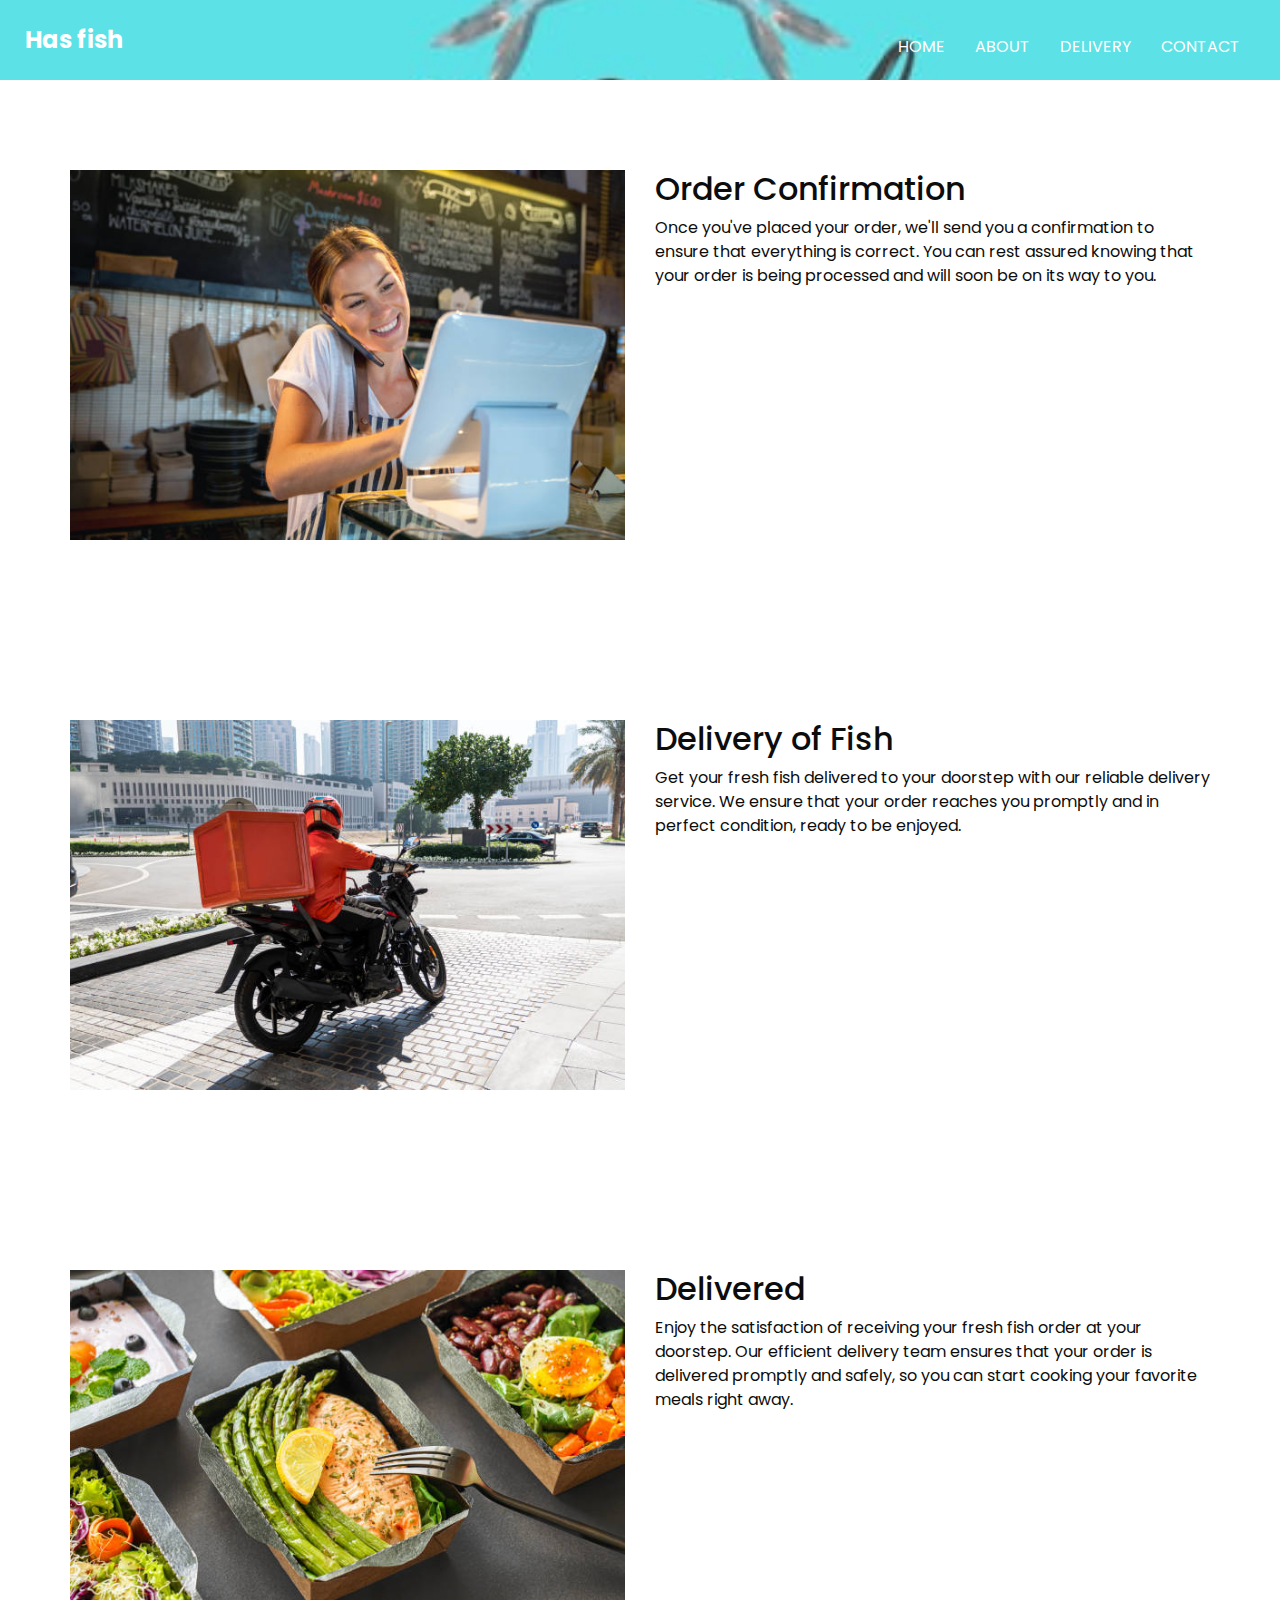
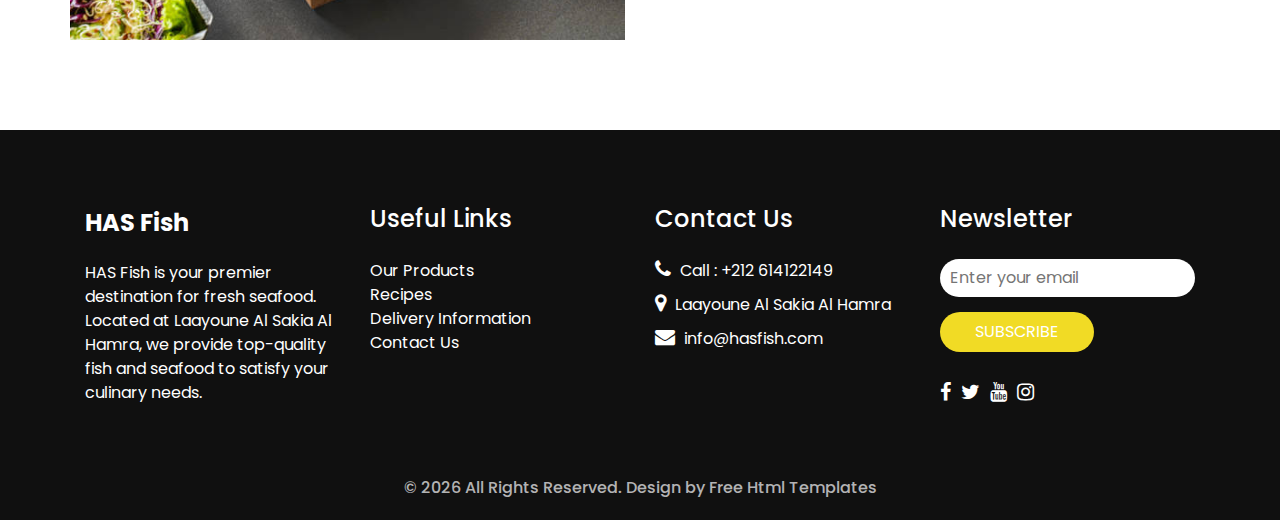
<file: service.html>
<!DOCTYPE html>
<html>

<head>
  <!-- Basic -->
  <meta charset="utf-8" />
  <meta http-equiv="X-UA-Compatible" content="IE=edge" />
  <!-- Mobile Metas -->
  <meta name="viewport" content="width=device-width, initial-scale=1, shrink-to-fit=no" />
  <!-- Site Metas -->
  <meta name="keywords" content="fresh fish, delivery, order confirmation, satisfaction" />
  <meta name="description" content="Guarder - Get your fresh fish delivered to your doorstep with our reliable delivery service. Once you've placed your order, we'll send you a confirmation to ensure that everything is correct. Enjoy the satisfaction of receiving your fresh fish order at your doorstep." />
  <meta name="author" content="" />
  <link rel="shortcut icon" href="images/favicon.png" type="image/x-icon">

  <title>Guarder</title>

  <!-- bootstrap core css -->
  <link rel="stylesheet" type="text/css" href="css/bootstrap.css" />

  <!-- fonts style -->
  <link href="https://fonts.googleapis.com/css?family=Open+Sans:400,700|Poppins:400,600,700&display=swap" rel="stylesheet" />

  <!-- Custom styles for this template -->
  <link href="css/style.css" rel="stylesheet" />
  <!-- responsive style -->

  <style>
  .header_section {
    background-image: url('images/hasfish1.jpg'); /* Replace 'path_to_your_image' with the actual path to your image file */
    background-size: cover;
    background-position: center;
  }
</style>

  </style>
  <link href="css/responsive.css" rel="stylesheet" />
</head>

<body class="sub_page">
  <div class="hero_area">
    <!-- header section starts -->
    <header class="header_section">
      <div class="container-fluid">
        <nav class="navbar navbar-expand-lg custom_nav-container ">
          <a class="navbar-brand" href="index.html">
            <span>
            Has fish
            </span>
          </a>
          <button class="navbar-toggler" type="button" data-toggle="collapse" data-target="#navbarsExample10"
            aria-controls="navbarsExample10" aria-expanded="false" aria-label="Toggle navigation">
            <span class="navbar-toggler-icon">
              <i class="fa fa-bars" aria-hidden="true"></i>
            </span>
          </button>

          <div class="collapse navbar-collapse" id="navbarsExample10">
            <ul class="navbar-nav ml-auto">
              <li class="nav-item">
                <a class="nav-link" href="index.html">Home</a>
              </li>
              <li class="nav-item">
                <a class="nav-link" href="about.html">About</a>
              </li>
              <li class="nav-item">
                <a class="nav-link" href="delivery.html">Delivery</a>
              </li>
              <li class="nav-item">
                <a class="nav-link" href="contact.html">Contact</a>
              </li>
            </ul>
          </div>
        </nav>
      </div>
    </header>
    <!-- header section ends -->
  </div>

  <!-- Three image sections with text --> <section class="confirmation_section layout_padding">
    <div class="container">
      <div class="row">
        <div class="col-md-6">
          <img src="images/take order.jpg" alt="Order Confirmation" class="img-fluid">
        </div>
        <div class="col-md-6">
          <h2>Order Confirmation</h2>
          <p>Once you've placed your order, we'll send you a confirmation to ensure that everything is correct. You can rest assured knowing that your order is being processed and will soon be on its way to you.</p>
        </div>
      </div>
    </div>
  </section>
  <section class="delivery_section layout_padding">
    <div class="container">
      <div class="row">
        <div class="col-md-6">
          <img src="images/livror.jpg" alt="Delivery" class="img-fluid">
        </div>
        <div class="col-md-6">
          <h2>Delivery of Fish</h2>
          <p>Get your fresh fish delivered to your doorstep with our reliable delivery service. We ensure that your order reaches you promptly and in perfect condition, ready to be enjoyed.</p>
        </div>
      </div>
    </div>
  </section>

 

  <section class="delivered_section layout_padding">
    <div class="container">
      <div class="row">
        <div class="col-md-6">
          <img src="images/done.jpg" alt="Delivered" class="img-fluid">
        </div>
        <div class="col-md-6">
          <h2>Delivered</h2>
          <p>Enjoy the satisfaction of receiving your fresh fish order at your doorstep. Our efficient delivery team ensures that your order is delivered promptly and safely, so you can start cooking your favorite meals right away.</p>
        </div>
      </div>
    </div>
  </section>
  <!-- End of three image sections with text -->

  <!-- Your existing info section -->
  <section class="info_section ">
    <div class="container">  <div class="container">
      <div class="row">
        <div class="col-md-3">
          <div class="info_logo">
            <a class="navbar-brand" href="index.html">
              <span>
                HAS Fish
              </span>
            </a>
            <p>
              HAS Fish is your premier destination for fresh seafood. Located at Laayoune Al Sakia Al Hamra, we provide top-quality fish and seafood to satisfy your culinary needs.
            </p>
          </div>
        </div>
        <div class="col-md-3">
          <div class="info_links">
            <h5>
              Useful Links
            </h5>
            <ul>
              <li>
                <a href="#">
                  Our Products
                </a>
              </li>
              <li>
                <a href="#">
                  Recipes
                </a>
              </li>
              <li>
                <a href="#">
                  Delivery Information
                </a>
              </li>
              <li>
                <a href="#">
                  Contact Us
                </a>
              </li>
            </ul>
          </div>
        </div>
        <div class="col-md-3">
          <div class="info_info">
            <h5>
              Contact Us
            </h5>
          </div>
          <div class="info_contact">
            <a href="tel:+212614122149" class="">
              <i class="fa fa-phone" aria-hidden="true"></i>
              <span>
                Call : +212 614122149
              </span>
            </a>
            <a href="#" class="">
              <i class="fa fa-map-marker" aria-hidden="true"></i>
              <span>
                Laayoune Al Sakia Al Hamra
              </span>
            </a>
            <a href="#" class="">
              <i class="fa fa-envelope" aria-hidden="true"></i>
              <span>
                info@hasfish.com
              </span>
            </a>
          </div>
        </div>
        <div class="col-md-3">
          <div class="info_form ">
            <h5>
              Newsletter
            </h5>
            <form action="#">
              <input type="email" placeholder="Enter your email">
              <button>
                Subscribe
              </button>
            </form>
            <div class="social_box">
              <a href="#">
                <i class="fa fa-facebook" aria-hidden="true"></i>
              </a>
              <a href="#">
                <i class="fa fa-twitter" aria-hidden="true"></i>
              </a>
              <a href="#">
                <i class="fa fa-youtube" aria-hidden="true"></i>
              </a>
              <a href="#">
                <i class="fa fa-instagram" aria-hidden="true"></i>
              </a>
            </div>
          </div>
        </div>
      </div>
    </div>
  </section>

      <!-- Your existing info section content here -->
    </div>
  </section>

  <!-- footer section -->
  <footer class="container-fluid footer_section">
    <p>
      &copy; <span id="currentYear"></span> All Rights Reserved. Design by
      <a href="https://html.design/">Free Html Templates</a>
    </p>
  </footer>
  <!-- footer section -->

  <script src="js/jquery-3.4.1.min.js"></script>
  <script src="js/bootstrap.js"></script>
  <script src="js/custom.js"></script>
</body>

</html>
</file>
<file: css/responsive.css>
@media (max-width: 1120px) {}

@media (max-width: 992px) {
  .hero_area {
    min-height: auto;
  }

  .navbar-nav {
    align-items: center;
  }

  .custom_nav-container .navbar-toggler {
    margin-bottom: 15px;
  }

  .custom_nav-container.navbar-expand-lg .navbar-nav .nav-item .nav-link {
    padding: 10px 25px;
    margin: 5px 0;
  }

  .custom_nav-container.navbar-expand-lg .form-inline {
    justify-content: center;
  }

  .custom_nav-container.navbar-expand-lg {
    padding-top: 10px;
    align-items: center;
  }

  .slider_section {
    padding: 45px 0 150px 0;
  }

  .sub_page .custom_nav-container.navbar-expand-lg .navbar-nav .nav-item .nav-link {
    padding-bottom: 15px;
  }
}

@media (max-width: 768px) {
  .slider_section ol.carousel-indicators {
    justify-content: center;
  }

  .slider_section {
    text-align: center;
  }

  .slider_section .img-box {
    margin-top: 35px;
  }

  .slider_section .detail-box .btn-box {
    justify-content: center;
    flex-wrap: wrap;
  }

  .about_section .heading_container {
    margin-bottom: 0;
  }

  .about_section .row {
    flex-direction: column-reverse;
  }

  .about_section .detail-box {
    margin-left: 0;
    width: 100%;
    box-shadow: 0 0 5px 0 rgba(0, 0, 0, 0.15);
  }

  .service_section .service_container {
    flex-wrap: wrap;
  }

  .client_section .carousel_btn-box {
    margin-top: 25px;
  }

  .client_section .carousel-control-prev,
  .client_section .carousel-control-next {
    position: unset;
    transform: none;
    margin: 0 2.5px;
  }

  .info_section .row .col-md-3 {

    display: flex;
    flex-direction: column;
    align-items: center;
    text-align: center;

  }

  .info_section .info_logo {
    align-items: center;
  }

  .info_section .info_form .social_box {
    justify-content: center;
  }

  .info_section .info_form .social_box a {
    margin: 0 5px;
  }
}

@media (max-width: 576px) {
  .header_top a span {
    display: none;
  }

  .slider_section .detail-box h1 {
    font-size: 2.5rem;
    line-height: 55px;
  }
}

@media (max-width: 480px) {}

@media (max-width: 420px) {}

@media (max-width: 376px) {}

@media (min-width: 1200px) {
  .container {
    max-width: 1170px;
  }
}
</file>
<file: css/style.css>
@import url("font-awesome.min.css");
body {
  font-family: "Poppins", sans-serif;
  color: #0c0c0c;
  background-color: #ffffff;
}

.layout_padding {
  padding-top: 90px;
  padding-bottom: 90px;
}

.layout_padding2 {
  padding-top: 45px;
  padding-bottom: 45px;
}

.layout_padding2-top {
  padding-top: 45px;
}

.layout_padding2-bottom {
  padding-bottom: 45px;
}

.layout_padding-top {
  padding-top: 90px;
}

.layout_padding-bottom {
  padding-bottom: 90px;
}

.heading_container {
  display: -webkit-box;
  display: -ms-flexbox;
  display: flex;
  -webkit-box-orient: vertical;
  -webkit-box-direction: normal;
      -ms-flex-direction: column;
          flex-direction: column;
}

.heading_container h2 {
  position: relative;
  font-weight: bold;
  text-transform: uppercase;
  padding-bottom: 10px;
}

.heading_container h2::before {
  content: "";
  width: 40px;
  height: 7px;
  background-color: #f1db25;
  border-radius: 10px;
  position: absolute;
  bottom: 0;
  left: 0;
}

.heading_container.heading_center {
  -webkit-box-align: center;
      -ms-flex-align: center;
          align-items: center;
  text-align: center;
}

.heading_container.heading_center h2::before {
  left: 50%;
  -webkit-transform: translateX(-50%);
          transform: translateX(-50%);
}

/*header section*/
.hero_area {
  min-height: 100vh;
  display: -webkit-box;
  display: -ms-flexbox;
  display: flex;
  -webkit-box-orient: vertical;
  -webkit-box-direction: normal;
      -ms-flex-direction: column;
          flex-direction: column;
  position: relative;
}

.hero_bg_box {
  position: absolute;
  top: 0;
  left: 0;
  width: 100%;
  height: 100%;
  overflow: hidden;
  z-index: -1;
  display: -webkit-box;
  display: -ms-flexbox;
  display: flex;
  -webkit-box-pack: center;
      -ms-flex-pack: center;
          justify-content: center;
}

.hero_bg_box .img-box {
  width: 100%;
}

.hero_bg_box .img-box img {
  min-width: 100%;
  min-height: 100%;
}

.hero_bg_box::before {
  content: "";
  position: absolute;
  top: 0;
  left: 0;
  width: 100%;
  height: 100%;
  background: -webkit-gradient(linear, left top, right top, from(rgba(0, 0, 0, 0.8)), to(rgba(0, 0, 0, 0.35)));
  background: linear-gradient(to right, rgba(0, 0, 0, 0.8), rgba(0, 0, 0, 0.35));
}

.sub_page .hero_area {
  min-height: auto;
}

.sub_page .custom_nav-container.navbar-expand-lg .navbar-nav .nav-item .nav-link {
  padding-bottom: 21px;
}

.hero_area.sub_pages {
  height: auto;
}

.header_section {
  padding: 0;
}

.header_section .container-fluid {
  padding-right: 25px;
  padding-left: 25px;
}

.header_section .nav_container {
  margin: 0 auto;
}

.header_top {
  background-color: #1c1c1c;
  padding: 15px 0;
}

.header_top .contact_link-container {
  display: -webkit-box;
  display: -ms-flexbox;
  display: flex;
  -webkit-box-pack: justify;
      -ms-flex-pack: justify;
          justify-content: space-between;
}

.header_top .contact_link-container a {
  display: -webkit-box;
  display: -ms-flexbox;
  display: flex;
  -webkit-box-align: center;
      -ms-flex-align: center;
          align-items: center;
  color: #ffffff;
  font-size: 15px;
}

.header_top .contact_link-container a i {
  font-size: 20px;
  color: #f1db25;
  margin-right: 5px;
}

#navbarSupportedContent {
  -webkit-box-pack: justify;
      -ms-flex-pack: justify;
          justify-content: space-between;
}

.custom_nav-container {
  z-index: 99999;
  padding: 0;
}

.custom_nav-container .navbar-nav {
  margin-left: auto;
}

.custom_nav-container .navbar-nav .nav-item .nav-link {
  padding: 0;
  padding: 35px 15px 10px 15px;
  color: #ffffff;
  text-align: center;
  text-transform: uppercase;
  -webkit-transition: all .2s;
  transition: all .2s;
}

.custom_nav-container .navbar-nav .nav-item:hover .nav-link, .custom_nav-container .navbar-nav .nav-item.active .nav-link {
  background-color: #1c1c1c;
}

a,
a:hover,
a:focus {
  text-decoration: none;
}

a:hover,
a:focus {
  color: initial;
}

.btn,
.btn:focus {
  outline: none !important;
  -webkit-box-shadow: none;
          box-shadow: none;
}

.navbar-brand {
  display: -webkit-box;
  display: -ms-flexbox;
  display: flex;
  -webkit-box-orient: vertical;
  -webkit-box-direction: normal;
      -ms-flex-direction: column;
          flex-direction: column;
  -webkit-box-align: center;
      -ms-flex-align: center;
          align-items: center;
}

.navbar-brand span {
  font-weight: bold;
  color: #ffffff;
  font-size: 24px;
}

.custom_nav-container .navbar-toggler {
  outline: none;
}

.custom_nav-container .navbar-toggler {
  padding: 0;
  width: 37px;
  height: 42px;
  -webkit-transition: all 0.3s;
  transition: all 0.3s;
}

.custom_nav-container .navbar-toggler span {
  display: block;
  width: 32px;
  height: 4px;
  background-color: #ffffff;
  border-radius: 15px;
  margin: 7px 0;
  -webkit-transition: all 0.3s;
  transition: all 0.3s;
  position: relative;
  transition: all 0.3s;
}

.custom_nav-container .navbar-toggler span::before, .custom_nav-container .navbar-toggler span::after {
  content: "";
  position: absolute;
  left: 0;
  height: 100%;
  width: 100%;
  background-color: #ffffff;
  border-radius: 15px;
  top: -10px;
  -webkit-transition: all 0.3s;
  transition: all 0.3s;
}

.custom_nav-container .navbar-toggler span::after {
  top: 10px;
}

.custom_nav-container .navbar-toggler[aria-expanded="true"] {
  -webkit-transform: rotate(360deg);
          transform: rotate(360deg);
}

.custom_nav-container .navbar-toggler[aria-expanded="true"] span {
  -webkit-transform: rotate(45deg);
          transform: rotate(45deg);
}

.custom_nav-container .navbar-toggler[aria-expanded="true"] span::before, .custom_nav-container .navbar-toggler[aria-expanded="true"] span::after {
  -webkit-transform: rotate(90deg);
          transform: rotate(90deg);
  top: 0;
}

/*end header section*/
/* slider section */
.slider_section {
  -webkit-box-flex: 1;
      -ms-flex: 1;
          flex: 1;
  display: -webkit-box;
  display: -ms-flexbox;
  display: flex;
  -webkit-box-orient: vertical;
  -webkit-box-direction: normal;
      -ms-flex-direction: column;
          flex-direction: column;
  -webkit-box-pack: center;
      -ms-flex-pack: center;
          justify-content: center;
  color: #ffffff;
}

.slider_section .row {
  -webkit-box-align: center;
      -ms-flex-align: center;
          align-items: center;
}

.slider_section .detail-box {
  width: 100%;
  margin: 0 auto;
}

.slider_section .detail-box h1 {
  text-transform: uppercase;
  font-size: 3rem;
  color: #ffffff;
  font-weight: 600;
}

.slider_section .detail-box h1 span {
  color: #f1db25;
}

.slider_section .detail-box p {
  margin-top: 25px;
}

.slider_section .detail-box .btn-box {
  display: -webkit-box;
  display: -ms-flexbox;
  display: flex;
  margin-top: 30px;
}

.slider_section .detail-box .btn-box a {
  width: 180px;
  text-align: center;
  margin: 5px;
}

.slider_section .detail-box .btn-box .btn-1 {
  display: inline-block;
  padding: 10px 35px;
  background-color: #ffffff;
  color: #000000;
  -webkit-transition: all 0.3s;
  transition: all 0.3s;
  border: 1px solid transparent;
}

.slider_section .detail-box .btn-box .btn-1:hover {
  background-color: transparent;
  border-color: #ffffff;
  color: #ffffff;
}

.slider_section .detail-box .btn-box .btn-2 {
  display: inline-block;
  padding: 10px 35px;
  background-color: #f1db25;
  color: #ffffff;
  -webkit-transition: all 0.3s;
  transition: all 0.3s;
  border: 1px solid transparent;
}

.slider_section .detail-box .btn-box .btn-2:hover {
  background-color: transparent;
  border-color: #f1db25;
  color: #f1db25;
}

.slider_section .img-box {
  display: -webkit-box;
  display: -ms-flexbox;
  display: flex;
}

.slider_section .img-box img {
  width: 100%;
}

.slider_section .idicator_container {
  position: relative;
}

.slider_section ol.carousel-indicators {
  margin: 0;
  bottom: -75px;
  -webkit-box-pack: end;
      -ms-flex-pack: end;
          justify-content: flex-end;
}

.slider_section ol.carousel-indicators li {
  width: 20px;
  height: 20px;
  border-radius: 100%;
  text-align: center;
  background-color: #f1db25;
  opacity: 1;
  border: none;
  margin: 0 4px;
}

.slider_section ol.carousel-indicators li.active {
  background-color: #ffffff;
}

.about_section .row {
  -webkit-box-align: center;
      -ms-flex-align: center;
          align-items: center;
}

.about_section .img_container .img-box img {
  width: 100%;
}

.about_section .detail-box {
  background-color: #ffffff;
  padding: 45px 25px;
  -webkit-box-shadow: 0 0 5px 0 rgba(0, 0, 0, 0.05);
          box-shadow: 0 0 5px 0 rgba(0, 0, 0, 0.05);
  position: relative;
  margin-left: -45px;
}

.about_section .detail-box p {
  margin-top: 5px;
}

.about_section .detail-box a {
  display: inline-block;
  padding: 10px 35px;
  background-color: #f1db25;
  color: #ffffff;
  -webkit-transition: all 0.3s;
  transition: all 0.3s;
  border: 1px solid transparent;
  text-transform: uppercase;
}

.about_section .detail-box a:hover {
  background-color: transparent;
  border-color: #f1db25;
  color: #f1db25;
}

.service_section {
  background-color: #1c1c1c;
}

.service_section .heading_container {
  color: #ffffff;
}

.service_section .box {
  background-color: #ffffff;
  padding: 25px 15px;
  text-align: center;
  -webkit-box-shadow: 0 0 15px 0 rgba(0, 0, 0, 0.2);
          box-shadow: 0 0 15px 0 rgba(0, 0, 0, 0.2);
  margin-top: 45px;
}

.service_section .box .img-box svg {
  width: 75px;
  height: auto;
  fill: #1c1c1c;
}

.service_section .box .detail-box {
  margin-top: 25px;
}

.service_section .box .detail-box h6 {
  font-size: 18px;
  font-weight: bold;
  text-transform: uppercase;
  margin-bottom: 20px;
}

.service_section .box .detail-box a {
  display: inline-block;
  padding: 8px 35px;
  background-color: #f1db25;
  color: #ffffff;
  -webkit-transition: all 0.3s;
  transition: all 0.3s;
  border: 1px solid transparent;
  margin-top: 10px;
}

.service_section .box .detail-box a:hover {
  background-color: transparent;
  border-color: #f1db25;
  color: #f1db25;
}

.client_section {
  text-align: center;
}

.client_section #carouselExampleControls {
  padding: 0 10%;
}

.client_section .box {
  display: -webkit-box;
  display: -ms-flexbox;
  display: flex;
  -webkit-box-orient: vertical;
  -webkit-box-direction: normal;
      -ms-flex-direction: column;
          flex-direction: column;
  -webkit-box-align: center;
      -ms-flex-align: center;
          align-items: center;
  margin-top: 45px;
}

.client_section .box .img-box {
  width: 145px;
}

.client_section .box .img-box img {
  width: 100%;
}

.client_section .box .detail-box {
  display: -webkit-box;
  display: -ms-flexbox;
  display: flex;
  -webkit-box-orient: vertical;
  -webkit-box-direction: normal;
      -ms-flex-direction: column;
          flex-direction: column;
  -webkit-box-align: center;
      -ms-flex-align: center;
          align-items: center;
  margin-top: 20px;
}

.client_section .box .detail-box h4 {
  font-weight: bold;
  font-size: 18px;
  padding: 0 10px;
  border-bottom: 1px solid #ffffff;
}

.client_section .box .detail-box p {
  margin-top: 10px;
}

.client_section .carousel_btn-box {
  display: -webkit-box;
  display: -ms-flexbox;
  display: flex;
  -webkit-box-pack: center;
      -ms-flex-pack: center;
          justify-content: center;
}

.client_section .carousel-control-prev,
.client_section .carousel-control-next {
  position: absolute;
  top: 50%;
  width: 45px;
  height: 45px;
  border: none;
  opacity: 1;
  background-color: #1c1c1c;
  color: #ffffff;
  border-radius: 100%;
  -webkit-transform: translateY(-50%);
          transform: translateY(-50%);
  font-size: 18px;
}

.client_section .carousel-control-prev:hover,
.client_section .carousel-control-next:hover {
  background-color: #f1db25;
}

.client_section .carousel-control-prev {
  left: 0;
}

.client_section .carousel-control-next {
  left: initial;
  right: 0;
}

/* contact section */
.contact_section {
  position: relative;
  color: #ffffff;
}

.contact_section .row {
  -webkit-box-align: center;
      -ms-flex-align: center;
          align-items: center;
}

.contact_section .contact_form-container {
  margin-top: 35px;
}

.contact_section .contact_form-container input {
  border: none;
  outline: none;
  color: #000000;
  height: 45px;
  width: 100%;
  margin: 15px 0;
  padding-left: 15px;
  background-color: #ffffff;
}

.contact_section .contact_form-container input::-webkit-input-placeholder {
  color: #000000;
  text-transform: uppercase;
}

.contact_section .contact_form-container input:-ms-input-placeholder {
  color: #000000;
  text-transform: uppercase;
}

.contact_section .contact_form-container input::-ms-input-placeholder {
  color: #000000;
  text-transform: uppercase;
}

.contact_section .contact_form-container input::placeholder {
  color: #000000;
  text-transform: uppercase;
}

.contact_section .contact_form-container input.message_input {
  height: 120px;
}

.contact_section .contact_form-container .btn-box {
  display: -webkit-box;
  display: -ms-flexbox;
  display: flex;
  -webkit-box-pack: center;
      -ms-flex-pack: center;
          justify-content: center;
  margin-top: 25px;
}

.contact_section .contact_form-container button {
  display: inline-block;
  padding: 10px 60px;
  background-color: #f1db25;
  color: #ffffff;
  -webkit-transition: all 0.3s;
  transition: all 0.3s;
  border: 1px solid transparent;
  text-transform: uppercase;
  font-weight: bold;
}

.contact_section .contact_form-container button:hover {
  background-color: transparent;
  border-color: #f1db25;
  color: #f1db25;
}

.contact_bg_box {
  position: absolute;
  top: 0;
  left: 0;
  width: 100%;
  height: 100%;
  overflow: hidden;
  z-index: -1;
  display: -webkit-box;
  display: -ms-flexbox;
  display: flex;
  -webkit-box-pack: center;
      -ms-flex-pack: center;
          justify-content: center;
  -webkit-box-align: center;
      -ms-flex-align: center;
          align-items: center;
}

.contact_bg_box .img-box {
  width: 100%;
}

.contact_bg_box .img-box img {
  min-width: 100%;
  min-height: 100%;
}

.contact_bg_box::before {
  content: "";
  position: absolute;
  top: 0;
  left: 0;
  width: 100%;
  height: 100%;
  background: -webkit-gradient(linear, left top, right top, from(rgba(0, 0, 0, 0.7)), to(rgba(0, 0, 0, 0.35)));
  background: linear-gradient(to right, rgba(0, 0, 0, 0.7), rgba(0, 0, 0, 0.35));
}

/* end contact section */
.team_section .box {
  display: -webkit-box;
  display: -ms-flexbox;
  display: flex;
  -webkit-box-orient: vertical;
  -webkit-box-direction: normal;
      -ms-flex-direction: column;
          flex-direction: column;
  overflow: hidden;
  margin-top: 45px;
  position: relative;
}

.team_section .box .img-box {
  width: 100%;
}

.team_section .box .img-box img {
  width: 100%;
}

.team_section .box .detail-box {
  position: absolute;
  width: 100%;
  color: #ffffff;
  padding: 25px 15px;
  text-align: center;
  bottom: 0;
  background-color: rgba(28, 28, 28, 0.75);
}

.team_section .btn-box {
  display: -webkit-box;
  display: -ms-flexbox;
  display: flex;
  -webkit-box-pack: center;
      -ms-flex-pack: center;
          justify-content: center;
  margin-top: 45px;
}

.team_section .btn-box a {
  display: inline-block;
  padding: 10px 45px;
  background-color: #f1db25;
  color: #ffffff;
  -webkit-transition: all 0.3s;
  transition: all 0.3s;
  border: 1px solid transparent;
}

.team_section .btn-box a:hover {
  background-color: transparent;
  border-color: #f1db25;
  color: #f1db25;
}

.info_section {
  background-color: #101010;
  color: #ffffff;
  padding: 75px 0 10px 0;
}

.info_section .row > div {
  margin-bottom: 25px;
}

.info_section h5 {
  margin-bottom: 25px;
  font-size: 24px;
}

.info_section .info_logo {
  display: -webkit-box;
  display: -ms-flexbox;
  display: flex;
  -webkit-box-orient: vertical;
  -webkit-box-direction: normal;
      -ms-flex-direction: column;
          flex-direction: column;
  -webkit-box-align: start;
      -ms-flex-align: start;
          align-items: flex-start;
}

.info_section .info_logo .navbar-brand {
  padding: 0;
  margin-bottom: 20px;
}

.info_section .info_logo .navbar-brand span {
  font-size: 24px;
  color: #ffffff;
}

.info_section .info_links ul {
  padding: 0;
}

.info_section .info_links ul li {
  list-style-type: none;
}

.info_section .info_links ul li a {
  color: #ffffff;
}

.info_section .info_contact {
  display: -webkit-box;
  display: -ms-flexbox;
  display: flex;
  -webkit-box-orient: vertical;
  -webkit-box-direction: normal;
      -ms-flex-direction: column;
          flex-direction: column;
}

.info_section .info_contact a {
  color: #ffffff;
  margin-bottom: 10px;
}

.info_section .info_contact a i {
  font-size: 20px;
  margin-right: 5px;
}

.info_section .info_form form input {
  outline: none;
  border: none;
  width: 100%;
  padding: 7px 10px;
  border-radius: 30px;
}

.info_section .info_form form button {
  padding: 8px 35px;
  outline: none;
  border: none;
  color: #ffffff;
  background: #f1db25;
  border-radius: 30px;
  margin-top: 15px;
  text-transform: uppercase;
}

.info_section .info_form .social_box {
  margin-top: 25px;
  width: 100%;
  display: -webkit-box;
  display: -ms-flexbox;
  display: flex;
}

.info_section .info_form .social_box a {
  margin-right: 10px;
  color: #ffffff;
  font-size: 20px;
}

/* footer section*/
.footer_section {
  font-weight: 500;
  display: -webkit-box;
  display: -ms-flexbox;
  display: flex;
  -webkit-box-pack: center;
      -ms-flex-pack: center;
          justify-content: center;
  padding: 20px;
  background-color: #101010;
}

.footer_section p {
  color: rgba(254, 254, 255, 0.7);
  margin: 0;
  text-align: center;
}

.footer_section a {
  color: rgba(254, 254, 255, 0.7);
}

/* end footer section*/
/*# sourceMappingURL=style.css.map */
</file>
